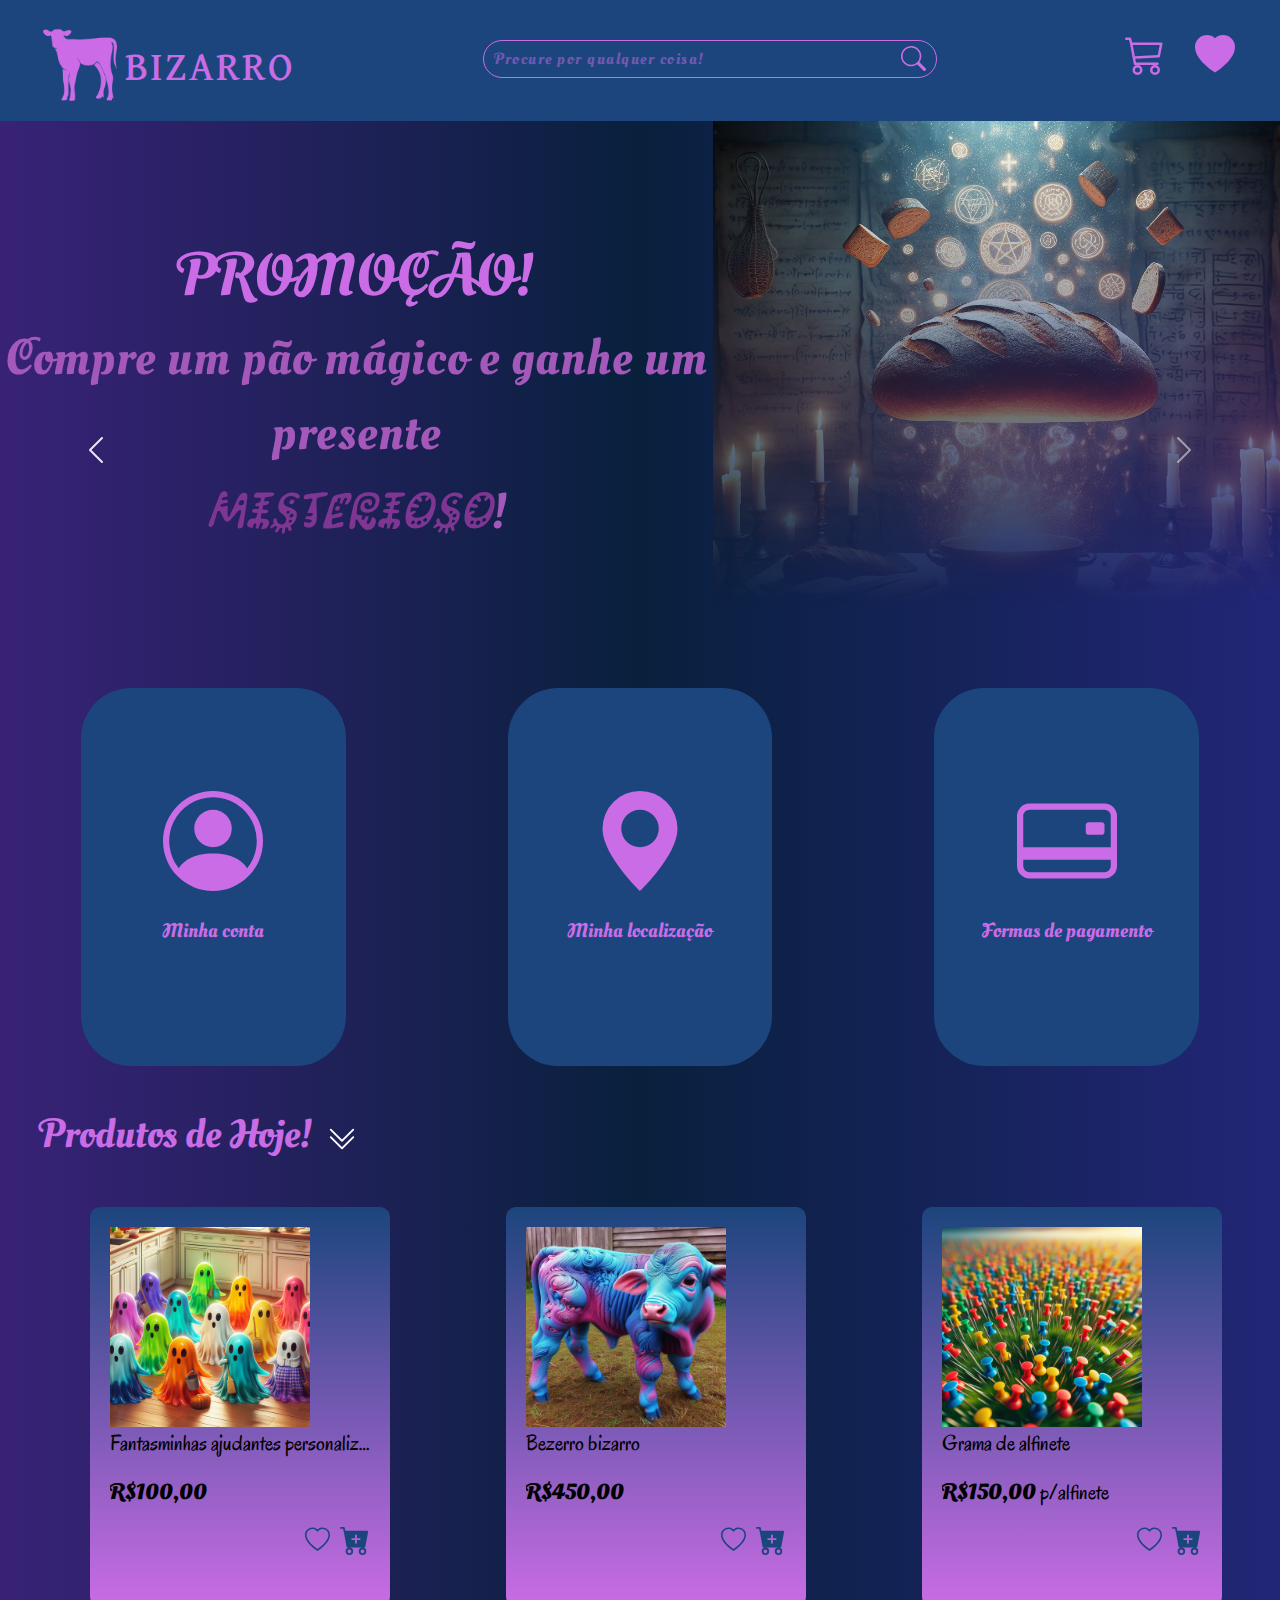
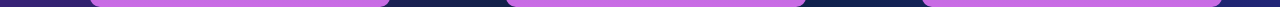
<file: index.html>
<!DOCTYPE html>
<html lang="en">

<head>
    <meta charset="UTF-8">
    <meta name="viewport" content="width=device-width, initial-scale=1.0">
    <link rel="preconnect" href="https://fonts.googleapis.com">
    <link rel="preconnect" href="https://fonts.gstatic.com" crossorigin>
    <link href="https://fonts.googleapis.com/css2?family=Oleo+Script+Swash+Caps:wght@400;700&display=swap"
        rel="stylesheet">
    <link rel="preconnect" href="https://fonts.googleapis.com">
    <link rel="preconnect" href="https://fonts.gstatic.com" crossorigin>
    <link
        href="https://fonts.googleapis.com/css2?family=Aboreto&family=David+Libre:wght@400;500;700&family=Sofia&display=swap"
        rel="stylesheet">
    <link rel="preconnect" href="https://fonts.googleapis.com">
    <link rel="preconnect" href="https://fonts.gstatic.com" crossorigin>
    <link
        href="https://fonts.googleapis.com/css2?family=Aboreto&family=David+Libre:wght@400;500;700&family=Kablammo&family=Sofia&display=swap"
        rel="stylesheet">
    <link href="https://cdn.jsdelivr.net/npm/bootstrap@5.3.3/dist/css/bootstrap.min.css" rel="stylesheet"
        integrity="sha384-QWTKZyjpPEjISv5WaRU9OFeRpok6YctnYmDr5pNlyT2bRjXh0JMhjY6hW+ALEwIH" crossorigin="anonymous">
    <link rel="preconnect" href="https://fonts.googleapis.com">
    <link rel="preconnect" href="https://fonts.gstatic.com" crossorigin>
    <link href="https://fonts.googleapis.com/css2?family=Oregano:ital@0;1&display=swap" rel="stylesheet">
    <link rel="stylesheet" href="style.css">
    <link rel="icon" href="./assets/figure.png">
    <title>Bizarro</title>
</head>

<body>
    <header>
        <div id="logo">
            <a href="index.html">
                <img src="./assets/figure.png" id="figura">
            </a>
            <h1 id="nome">BIZARRO</h1>
        </div>

        <div id="Search">
            <input id="textSearch" type="text" placeholder="Procure por qualquer coisa!">
            <img src="./assets/search.svg" id="lupa">
        </div>

        <div id="acesso">
            <img src="./assets/cart3.svg" class="carrinhoECurtidos" id="carrinho">
            <img src="./assets/heart-fill.svg" class="carrinhoECurtidos">
        </div>
    </header>

    <main>
        <div id="carouselExampleInterval" class="carousel slide" data-bs-ride="carousel">
            <div class="carousel-inner">
                <div class="carousel-item active" data-bs-interval="10000">
                    <div id="promocao">
                        <div id="containerPromocao">
                            <h1 id="titulo">PROMOÇÃO!</h1>
                            <p id="texto">Compre um pão mágico e ganhe um presente <br>
                                <i>misterioso</i>!
                            </p>
                        </div>
                        <img src="./produtos/pao.png" alt="" id="imgPromocao">
                    </div>
                </div>
                <div class="carousel-item" data-bs-interval="2000">
                    <div id="fundo"></div>
                        <div id="containerDesconto">
                            <h1 id="tituloDesconto">Produtos com Desconto!</h1> 
                            <p id="subDesconto">Ate 15% de desconto SÓ HOJE!</p>
                            <ul id="listaCatalogo">
                               <div class="ProDes">
                                    <a href="./produto.html">
                                        <li>
                                            <div class="produto produtoCatalogo">
                                                <img src="./produtos/pai ausente.jpeg" class="imgCatalogo">
                                                <h1>Pai Ausente</h1>
                                                <div class="precos">
                                                    <h3>R$180</h3>
                                                    <h6><u>De R$1200</u></h6>                                          
                                                </div>
                                                <div class="produtoCarrinhoCurtidos">
                                                    <img src="./assets/cart-plus-fill.svg">
                                                    <img src="./assets/heart.svg" alt="">                                                    
                                                </div>

                                            </div>
                                        </li>
                                    </a> 
                                    <a href="./produto.html">
                                        <li>
                                            <div class="produto produtoCatalogo">
                                                <img src="./produtos/ovo pr‚-quebrado.jpg" class="imgCatalogo">
                                                <h1>Ovo Pré-quebrado</h1>
                                                <div class="precos">
                                                    <h3>R$101,85</h3>
                                                    <h6><u>De R$679</u></h6>
                                                </div>   
                                                <div class="produtoCarrinhoCurtidos">
                                                    <img src="./assets/cart-plus-fill.svg">
                                                    <img src="./assets/heart.svg" alt="">                                                    
                                                </div>
                                            </div>
                                        </li>
                                    </a> 
                                    <a href="./produto.html">
                                        <li>
                                            <div class="produto produtoCatalogo">
                                                <img src="./produtos/oxigênio engarrafado.jpeg" class="imgCatalogo">
                                                <h1>Oxigênio Engarrafado</h1>
                                                <div class="precos">
                                                    <h3>R$420</h3>
                                                    <h6><u>De R$2880</u></h6>    
                                                </div>
                                                <div class="produtoCarrinhoCurtidos">
                                                    <img src="./assets/cart-plus-fill.svg">
                                                    <img src="./assets/heart.svg" alt="">                                                    
                                                </div>
                                            </div>
                                        </li>
                                    </a>                                
                            </ul>
  
                                </div>
                        </div>                          
                    </div>               
                </div>
            </div>
        </div>        
            <button class="carousel-control-prev" type="button" data-bs-target="#carouselExampleInterval"
                data-bs-slide="prev">
                <span class="carousel-control-prev-icon" aria-hidden="true"></span>
                <span class="visually-hidden">Previous</span>
            </button>
            <button class="carousel-control-next" type="button" data-bs-target="#carouselExampleInterval"
                data-bs-slide="next">
                <span class="carousel-control-next-icon" aria-hidden="true"></span>
                <span class="visually-hidden">Next</span>
            </button>
        </div>

        <div id="info">
            <div class="dados">
                <img src="./assets/person-circle.svg" alt="">
                <p>Minha conta</p>
            </div>

            <div class="dados">
                <img src="./assets/geo-alt-fill.svg" alt="">
                <p>Minha localização</p>
            </div>

            <div class="dados">
                <img src="./assets/credit-card-2-back.svg" alt="">
                <p>Formas de pagamento</p>
            </div>
        </div>
        <div id="produtosHoje">
            <h1>Produtos de Hoje!</h1>
            <button id="botaoCatalogo">
                <a href="catalogo.html">
                    <img src="assets/chevron-double-down.svg" alt="">
                </a>
            </button>

        </div>

        <ul id="lista">
            <a href="./produto.html">
                <li>
                    <div class="produto">
                        <img src="./produtos/fantasminhas 2.jpeg" class="produtoImg">
                        <p>Fantasminhas ajudantes personalizados</p>
                        <p><b>R$100,00</b></p>
                        <div class="produtoCarrinhoCurtidos">
                            <img src="./assets/cart-plus-fill.svg">
                            <img src="./assets/heart.svg">                                                    
                        </div>
                    </div>
                </li>
            </a>

            <a href="./produto.html">
                <li>
                    <div class="produto">
                        <img src="./produtos/bezerro bizarro.jpeg" class="produtoImg">
                        <p>Bezerro bizarro</p>
                        <p><b>R$450,00</b></p>
                        <div class="produtoCarrinhoCurtidos">
                            <img src="./assets/cart-plus-fill.svg">
                            <img src="./assets/heart.svg" alt="">                                                    
                        </div>  
                    </div>
                </li>
            </a>
            <a href="./produto.html">
                <li>
                    <div class="produto">
                        <img src="./produtos/grama de alfinete.jpeg"  class="produtoImg">
                        <p>Grama de alfinete</p>
                        <p><b>R$150,00</b> p/alfinete</p>
                        <div class="produtoCarrinhoCurtidos">
                            <img src="./assets/cart-plus-fill.svg">
                            <img src="./assets/heart.svg" alt="">                                                    
                        </div>            
                    </div>
                </li>
            </a>
        </ul>
    </main>
    <script src="https://cdn.jsdelivr.net/npm/bootstrap@5.3.3/dist/js/bootstrap.bundle.min.js"
        integrity="sha384-YvpcrYf0tY3lHB60NNkmXc5s9fDVZLESaAA55NDzOxhy9GkcIdslK1eN7N6jIeHz"
        crossorigin="anonymous"></script>
    <script src="script.js"></script>
</body>

</html>
</file>
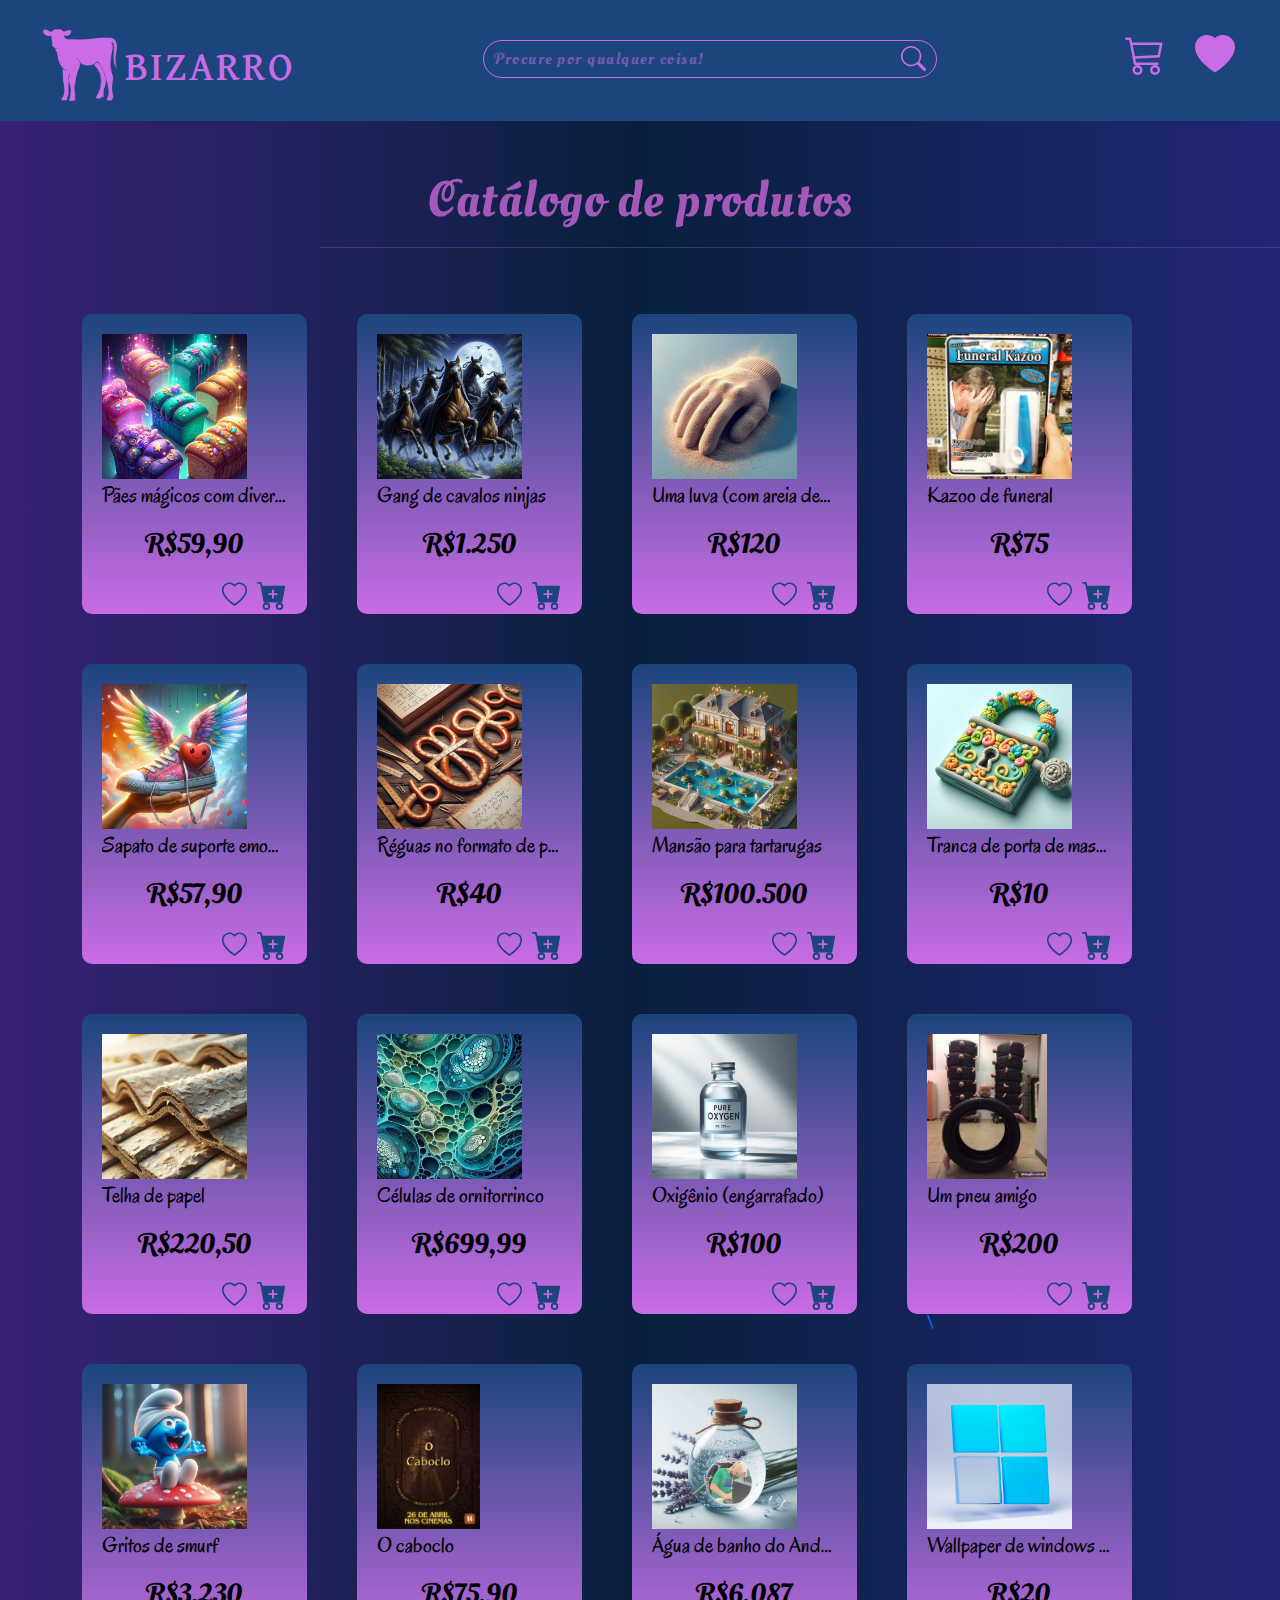
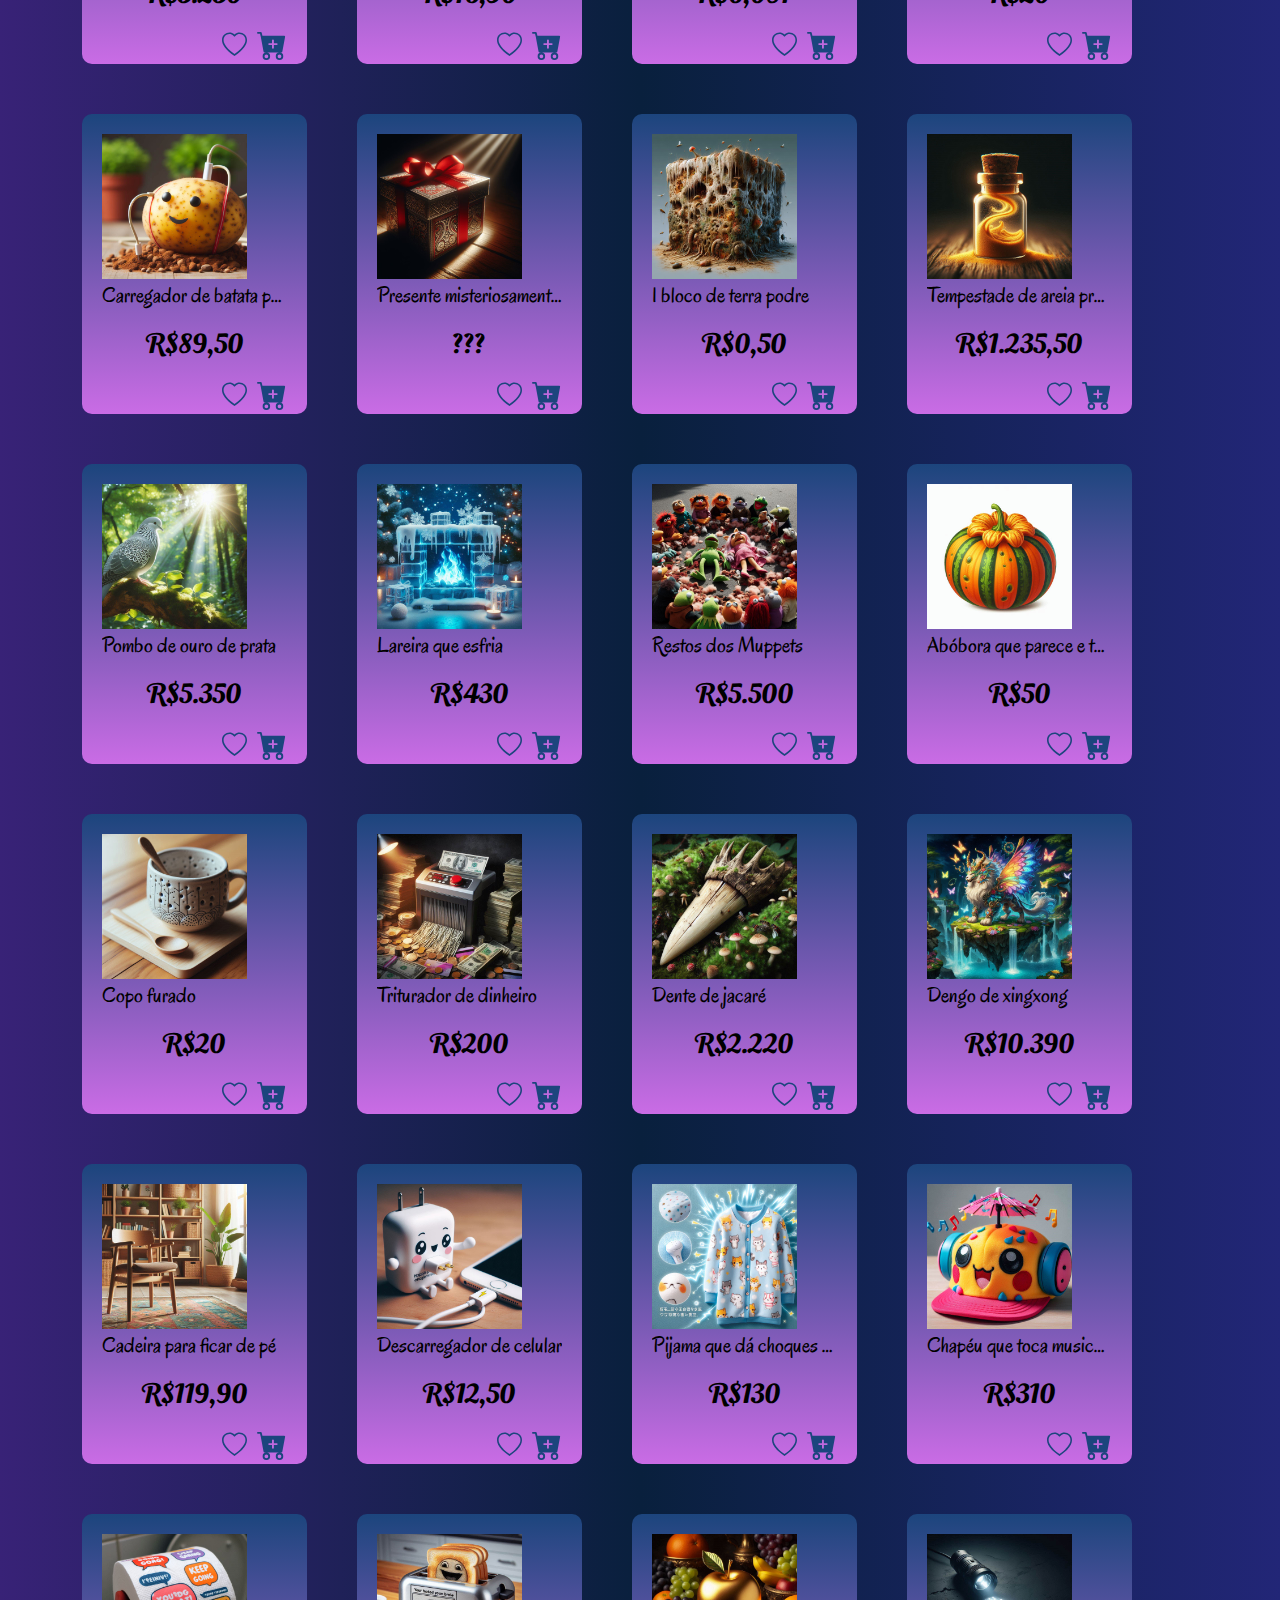
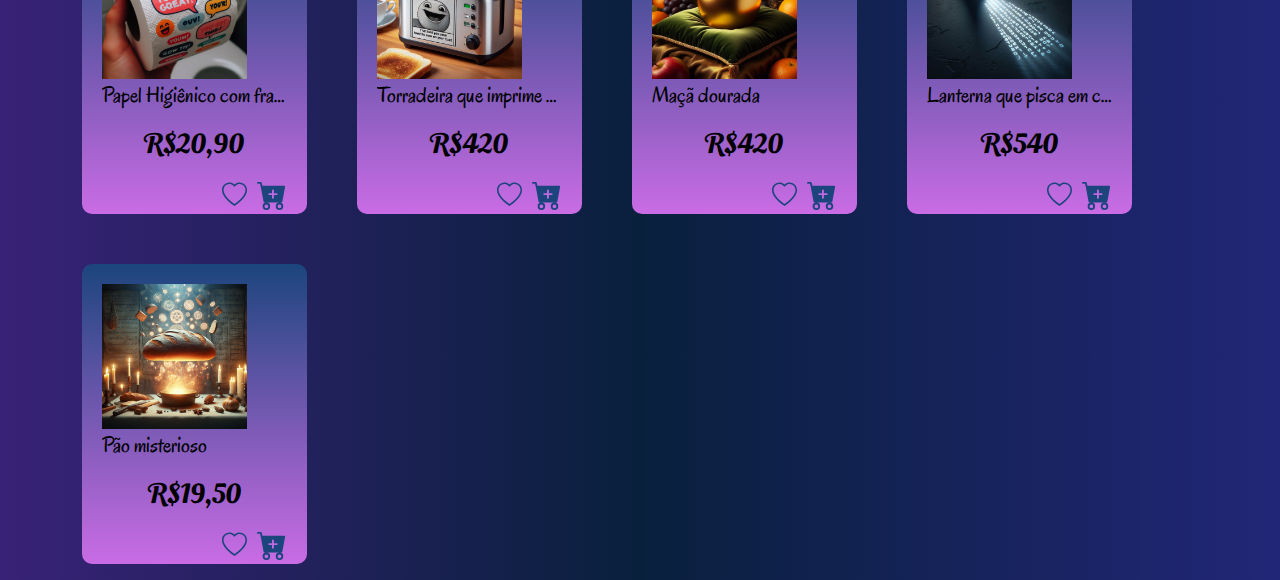
<file: catalogo.html>
<!DOCTYPE html>
<html lang="en">
<head>
    <meta charset="UTF-8">
    <meta name="viewport" content="width=device-width, initial-scale=1.0">
    <link rel="preconnect" href="https://fonts.googleapis.com">
    <link rel="preconnect" href="https://fonts.gstatic.com" crossorigin>
    <link href="https://fonts.googleapis.com/css2?family=Oleo+Script+Swash+Caps:wght@400;700&display=swap" rel="stylesheet">
    <link rel="preconnect" href="https://fonts.googleapis.com">
    <link rel="preconnect" href="https://fonts.gstatic.com" crossorigin>
    <link href="https://fonts.googleapis.com/css2?family=Aboreto&family=David+Libre:wght@400;500;700&family=Sofia&display=swap" rel="stylesheet">
    <link rel="preconnect" href="https://fonts.googleapis.com">
    <link rel="preconnect" href="https://fonts.gstatic.com" crossorigin>
    <link href="https://fonts.googleapis.com/css2?family=Aboreto&family=David+Libre:wght@400;500;700&family=Kablammo&family=Sofia&display=swap" rel="stylesheet">
    <link href="https://cdn.jsdelivr.net/npm/bootstrap@5.3.3/dist/css/bootstrap.min.css" rel="stylesheet" integrity="sha384-QWTKZyjpPEjISv5WaRU9OFeRpok6YctnYmDr5pNlyT2bRjXh0JMhjY6hW+ALEwIH" crossorigin="anonymous">
    <link rel="preconnect" href="https://fonts.googleapis.com">
    <link rel="preconnect" href="https://fonts.gstatic.com" crossorigin>
    <link href="https://fonts.googleapis.com/css2?family=Oregano:ital@0;1&display=swap" rel="stylesheet">
    <link rel="stylesheet" href="style.css">
    <link rel="icon" href="./assets/figure.png">
    <title>Bizarro</title>
</head>
<body>
    <header>
        <div id="logo">
            <a href="index.html">
                <img src="./assets/figure.png" id="figura">
            </a>
            <h1 id="nome">BIZARRO</h1>      
        </div> 

        <div id="Search">
            <input id="textSearch" type="text" placeholder="Procure por qualquer coisa!">  
            <img src="./assets/search.svg" id="lupa">
        </div>
 
        <div id="acesso">
            <img src="./assets/cart3.svg" class="carrinhoECurtidos" id="carrinho">
            <img src="./assets/heart-fill.svg" class="carrinhoECurtidos">
        </div>
    </header>
 
    <main>
        <h1 id="catalogoTitulo">Catálogo de produtos</h1>
        <hr id="linhaCatalogo">
        <ul id="listaCatalogo">
            <a href="./produto.html">
                <li>
                    <div class="produto produtoCatalogo">
                        <img src="./produtos/paes magicos coloridos.png" class="imgCatalogo">
                        <p>Pães mágicos com diversos efeitos mágicos</p>
                        <div class="precos">
                            <h3>R$59,90</h3> 
                        </div>
                        <div class="produtoCarrinhoCurtidos">
                            <img src="./assets/cart-plus-fill.svg">
                            <img src="./assets/heart.svg">                                                    
                        </div>
                    </div>
                </li>
            </a> 
            <a href="./produto.html">
                <li>
                    <div class="produto produtoCatalogo">
                        <img src="./produtos/cavalos.png" class="imgCatalogo">
                        <p>Gang de cavalos ninjas</p>
                        <div class="precos">
                            <h3>R$1.250</h3>   
                        </div>
                        <div class="produtoCarrinhoCurtidos">
                            <img src="./assets/cart-plus-fill.svg" id="carrinho">
                            <img src="./assets/heart.svg">                                                    
                        </div>
                    </div>
                </li>
            </a> 
            <a href="./produto.html">
                <li>
                    <div class="produto produtoCatalogo">
                        <img src="./produtos/luva.jpeg" class="imgCatalogo">                
                        <p>Uma luva (com areia dentro)</p>
                        <div class="precos">
                            <h3>R$120</h3>     
                        </div>
                        <div class="produtoCarrinhoCurtidos">
                            <img src="./assets/cart-plus-fill.svg" id="carrinho">
                            <img src="./assets/heart.svg">                                                    
                        </div>
                    </div>
                </li>
            </a>
            <a href="./produto.html">
                <li>
                    <div class="produto produtoCatalogo">
                        <img src="./produtos/kazoo.png" class="imgCatalogo">                
                        <p>Kazoo de funeral</p>
                        <div class="precos">
                            <h3>R$75</h3>   
                        </div>
                        <div class="produtoCarrinhoCurtidos">
                            <img src="./assets/cart-plus-fill.svg" id="carrinho">
                            <img src="./assets/heart.svg">                                                    
                        </div>
                    </div>
                </li>
            </a>
            <a href="./produto.html">
                <li>
                    <div class="produto produtoCatalogo">
                        <img src="./produtos/sapato de suporte emocional.jpeg"class="imgCatalogo">               
                        <p>Sapato de suporte emocional</p>
                        <div class="precos">
                            <h3>R$57,90</h3>   
                        </div>
                        <div class="produtoCarrinhoCurtidos">
                            <img src="./assets/cart-plus-fill.svg">
                            <img src="./assets/heart.svg" alt="">                                                    
                        </div>
                    </div>
                </li>
            </a>
            <a href="./produto.html">
                <li>
                    <div class="produto produtoCatalogo"> 
                        <img src="./produtos/pretzels.jpeg" class="imgCatalogo">
                        <p>Réguas no formato de pretzels de diferentes tamanhos</p>
                        <div class="precos">
                            <h3>R$40</h3>  
                        </div>
                        <div class="produtoCarrinhoCurtidos">
                            <img src="./assets/cart-plus-fill.svg">
                            <img src="./assets/heart.svg" alt="">                                                    
                        </div>
                    </div>
                </li>
            </a>
            <a href="./produto.html">
                <li>
                    <div class="produto produtoCatalogo">
                        <img src="./produtos/mansao para tartarugas.jpeg" class="imgCatalogo">                        
                        <p>Mansão para tartarugas</p>
                        <div class="precos">
                            <h3>R$100.500</h3>    
                        </div>
                        <div class="produtoCarrinhoCurtidos">
                            <img src="./assets/cart-plus-fill.svg">
                            <img src="./assets/heart.svg" alt="">                                                    
                        </div>
                    </div>
                </li>
            </a>
            <a href="./produto.html">
                <li>
                    <div class="produto produtoCatalogo">
                        <img src="./produtos/tranca de porta de massinha de modelar.jpeg" class="imgCatalogo">                    
                        <p>Tranca de porta de massinha de modelar</p>
                        <div class="precos">
                            <h3>R$10</h3>  
                        </div>
                        <div class="produtoCarrinhoCurtidos">
                            <img src="./assets/cart-plus-fill.svg">
                            <img src="./assets/heart.svg" alt="">                                                    
                        </div>
                    </div>                    
                </li>                
            </a>
            <a href="./produto.html">
                <li>
                    <div class="produto produtoCatalogo">
                        <img src="./produtos/telha de papel.jpeg" class="imgCatalogo">                
                        <p>Telha de papel</p>
                        <div class="precos">
                            <h3>R$220,50</h3>    
                        </div>
                        <div class="produtoCarrinhoCurtidos">
                            <img src="./assets/cart-plus-fill.svg">
                            <img src="./assets/heart.svg" alt="">                                                    
                        </div>
                    </div>
                </li>                
            </a>
            <a href="./produto.html">
                <li>
                    <div class="produto produtoCatalogo">
                        <img src="./produtos/celulas.jpeg" class="imgCatalogo">                
                        <p>Células de ornitorrinco</p>
                        <div class="precos">
                            <h3>R$699,99</h3>   
                        </div>
                        <div class="produtoCarrinhoCurtidos">
                            <img src="./assets/cart-plus-fill.svg">
                            <img src="./assets/heart.svg" alt="">                                                    
                        </div>
                    </div>
                </li>                
            </a>
            <a href="./produto.html">
                <li>
                    <div class="produto produtoCatalogo">
                        <img src="./produtos/oxigênio engarrafado.jpeg" class="imgCatalogo">                
                        <p>Oxigênio (engarrafado)</p>
                        <div class="precos">
                            <h3>R$100</h3>     
                        </div>
                        <div class="produtoCarrinhoCurtidos">
                            <img src="./assets/cart-plus-fill.svg">
                            <img src="./assets/heart.svg" alt="">                                                    
                        </div>
                    </div>
                </li>               
            </a>
            <a href="./produto.html">
                <li>
                    <div class="produto produtoCatalogo">
                        <img src="./produtos/pneu amigo.png" class="imgCatalogo"> 
                        <p>Um pneu amigo</p>
                        <div class="precos">
                            <h3>R$200</h3>  
                        </div>
                        <div class="produtoCarrinhoCurtidos">
                            <img src="./assets/cart-plus-fill.svg">
                            <img src="./assets/heart.svg" alt="">                                                    
                        </div>
\                    </div>
                </li>               
            </a>
            <a href="./produto.html">
                <li>
                    <div class="produto produtoCatalogo">
                        <img src="./produtos/grito smurf.jpeg"class="imgCatalogo">                           
                        <p>Gritos de smurf</p>
                        <div class="precos">
                            <h3>R$3.230</h3>    
                        </div>
                        <div class="produtoCarrinhoCurtidos">
                            <img src="./assets/cart-plus-fill.svg">
                            <img src="./assets/heart.svg" alt="">                                                    
                        </div>
                    </div>
                </li>                
            </a>
            <a href="./produto.html">
                <li>
                    <div class="produto produtoCatalogo">
                        <img src="./produtos/caboclo.jpeg"class="imgCatalogo">                           
                        <p>O caboclo</p>
                        <div class="precos">
                            <h3>R$75,90</h3> 
                        </div>
                        <div class="produtoCarrinhoCurtidos">
                            <img src="./assets/cart-plus-fill.svg">
                            <img src="./assets/heart.svg" alt="">                                                    
                        </div>
                    </div>
                </li>                
            </a>

            <a href="./produto.html">
                <li>
                    <div class="produto produtoCatalogo">
                        <img src="./produtos/agua.png" class="imgCatalogo">                       
                        <p>Água de banho do Andrei</p>
                        <div class="precos">
                            <h3>R$6,087</h3>   
                        </div>
                        <div class="produtoCarrinhoCurtidos">
                            <img src="./assets/cart-plus-fill.svg">
                            <img src="./assets/heart.svg" alt="">                                                    
                        </div>
                    </div>
                </li>                
            </a>

            <a href="">
                <li class="produto produtoCatalogo">
                    <div>
                        <img src="./produtos/windows 10.png" class="imgCatalogo">                         
                        <p>Wallpaper de windows 10</p>
                        <div class="precos">
                            <h3>R$20</h3>   
                        </div>
                        <div class="produtoCarrinhoCurtidos">
                            <img src="./assets/cart-plus-fill.svg">
                            <img src="./assets/heart.svg" alt="">                                                    
                        </div>
                    </div>
                </li>                
            </a>

            <a href="./produto.html">
                <li>
                    <div class="produto produtoCatalogo">
                        <img src="./produtos/batata.jpeg" class="imgCatalogo">                         
                        <p>Carregador de batata para bola de vôlei</p>
                        <div class="precos">
                            <h3>R$89,50</h3>   
                        </div>
                        <div class="produtoCarrinhoCurtidos">
                            <img src="./assets/cart-plus-fill.svg">
                            <img src="./assets/heart.svg" alt="">                                                    
                        </div>
                    </div>
                </li>                
            </a>
            <a href="./produto.html">
                <li>
                    <div class="produto produtoCatalogo">
                        <img src="./produtos/presente misterioso.jpeg" class="imgCatalogo">                      
                        <p>Presente misteriosamente secreto</p> 
                        <div class="precos">
                            <h3>???</h3>     
                        </div>
                        <div class="produtoCarrinhoCurtidos">
                            <img src="./assets/cart-plus-fill.svg">
                            <img src="./assets/heart.svg" alt="">                                                    
                        </div>
                    </div>
                </li>
            </a>
            <a href="./produto.html">
                <li>
                    <div class="produto produtoCatalogo">
                        <img src="./produtos/terra podre.jpeg" class="imgCatalogo">                     
                        <p>1 bloco de terra podre</p>  
                        <div class="precos">
                            <h3>R$0,50</h3>   
                        </div>
                        <div class="produtoCarrinhoCurtidos">
                            <img src="./assets/cart-plus-fill.svg">
                            <img src="./assets/heart.svg" alt="">                                                    
                        </div>
                    </div>
                </li>

            </a>
            <a href="./produto.html">
                <li>
                    <div class="produto produtoCatalogo">
                        <img src="./produtos/tempestade.jpeg" class="imgCatalogo">                         
                        <p>Tempestade de areia preta na garrafa</p>
                        <div class="precos">
                            <h3>R$1.235,50</h3>  
                        </div>
                        <div class="produtoCarrinhoCurtidos">
                            <img src="./assets/cart-plus-fill.svg">
                            <img src="./assets/heart.svg" alt="">                                                    
                        </div>
                    </div>
                </li>                
            </a>
            <a href="">
                <li>
                    <div class="produto produtoCatalogo">
                        <img src="./produtos/pombo.jpeg" class="imgCatalogo">                         
                        <p>Pombo de ouro de prata</p>
                        <div class="precos">
                            <h3>R$5.350</h3>    
                        </div>
                        <div class="produtoCarrinhoCurtidos">
                            <img src="./assets/cart-plus-fill.svg">
                            <img src="./assets/heart.svg" alt="">                                                    
                        </div>
                    </div>
                </li>               
            </a>
            <a href="./produto.html">
                <li>
                    <div class="produto produtoCatalogo">
                        <img src="./produtos/lareira.jpeg" class="imgCatalogo">                        
                        <p>Lareira que esfria</p> 
                        <div class="precos">
                            <h3>R$430</h3>    
                        </div>
                        <div class="produtoCarrinhoCurtidos">
                            <img src="./assets/cart-plus-fill.svg">
                            <img src="./assets/heart.svg" alt="">                                                    
                        </div>
                    </div>
                </li>               
            </a>
            <a href="./produto.html">
                <li>
                    <div class="produto produtoCatalogo">
                        <img src="./produtos/muppets.jpeg" class="imgCatalogo">                        
                        <p>Restos dos Muppets</p>  
                        <div class="precos">
                            <h3>R$5.500</h3>    
                        </div>
                        <div class="produtoCarrinhoCurtidos">
                            <img src="./assets/cart-plus-fill.svg">
                            <img src="./assets/heart.svg" alt="">                                                    
                        </div>
                    </div>
                </li>               
            </a>
            <a href="./produto.html">
                <li>
                    <div class="produto produtoCatalogo">
                        <img src="./produtos/abobora.jpeg" class="imgCatalogo">                           
                        <p>Abóbora que parece e tem gosto de maracujá</p>
                        <div class="precos">
                            <h3>R$50</h3>  
                        </div>
                        <div class="produtoCarrinhoCurtidos">
                            <img src="./assets/cart-plus-fill.svg">
                            <img src="./assets/heart.svg" alt="">                                                    
                        </div>
                    </div>
                </li>               
            </a>
            <a href="./produto.html">
                <li>
                    <div class="produto produtoCatalogo">
                    <img src="./produtos/copo.jpeg" class="imgCatalogo">   
                    <p>Copo furado</p>   
                    <div class="precos">
                        <h3>R$20</h3>   
                    </div>
                    <div class="produtoCarrinhoCurtidos">
                        <img src="./assets/cart-plus-fill.svg">
                        <img src="./assets/heart.svg" alt="">                                                    
                    </div>
                    </div>
                </li>               
            </a>
            <a href="./produto.html">
                <li>
                    <div class="produto produtoCatalogo">
                    <img src="./produtos/triturador.jpeg" class="imgCatalogo">   
                    <p>Triturador de dinheiro</p> 
                    <div class="precos">
                        <h3>R$200</h3>   
                    </div>
                    <div class="produtoCarrinhoCurtidos">
                        <img src="./assets/cart-plus-fill.svg">
                        <img src="./assets/heart.svg" alt="">                                                    
                    </div>
                    </div>
                </li>                 
            </a>
            <a href="./produto.html">
                <li>
                    <div class="produto produtoCatalogo">
                    <img src="./produtos/dente.jpeg" class="imgCatalogo">   
                    <p>Dente de jacaré</p>  
                    <div class="precos">
                        <h3>R$2.220</h3>   
                    </div>
                    <div class="produtoCarrinhoCurtidos">
                        <img src="./assets/cart-plus-fill.svg">
                        <img src="./assets/heart.svg" alt="">                                                    
                    </div>
                    </div>
                </li>               
            </a>
            <a href="./produto.html">
                <li>
                    <div class="produto produtoCatalogo">
                    <img src="./produtos/dengo.jpeg" class="imgCatalogo">   
                    <p>Dengo de xingxong</p> 
                    <div class="precos">
                        <h3>R$10.390</h3>   
                    </div>
                    <div class="produtoCarrinhoCurtidos">
                        <img src="./assets/cart-plus-fill.svg">
                        <img src="./assets/heart.svg" alt="">                                                    
                    </div>
                    </div>
                </li>               
            </a>
            <a href="./produto.html">
                <li>
                    <div class="produto produtoCatalogo">
                    <img src="./produtos/cadeira.jpeg" class="imgCatalogo">   
                    <p>Cadeira para ficar de pé</p>  
                    <div class="precos">
                        <h3>R$119,90</h3>  
                    </div>
                    <div class="produtoCarrinhoCurtidos">
                        <img src="./assets/cart-plus-fill.svg">
                        <img src="./assets/heart.svg" alt="">                                                    
                    </div>
                    </div>
                </li>   
            </a>
            <a href="./produto.html">
                <li>
                    <div class="produto produtoCatalogo">
                    <img src="./produtos/descarregador.jpeg" class="imgCatalogo">   
                    <p>Descarregador de celular</p> 
                    <div class="precos">
                        <h3>R$12,50</h3>   
                    </div>
                    <div class="produtoCarrinhoCurtidos">
                        <img src="./assets/cart-plus-fill.svg">
                        <img src="./assets/heart.svg" alt="">                                                    
                    </div>
                    </div>
                </li>  
            </a>
            <a href="./produto.html">
                <li>
                    <div class="produto produtoCatalogo">
                    <img src="./produtos/pijama.jpeg" class="imgCatalogo">   
                    <p>Pijama que dá choques com certa constância</p> 
                    <div class="precos">
                        <h3>R$130</h3>   
                    </div>
                    <div class="produtoCarrinhoCurtidos">
                        <img src="./assets/cart-plus-fill.svg">
                        <img src="./assets/heart.svg" alt="">                                                    
                    </div>
                    </div>
                </li>  
            </a>
            <a href="./produto.html">
                <li>
                    <div class="produto produtoCatalogo">
                    <img src="./produtos/chapeu.jpeg" class="imgCatalogo">   
                    <p>Chapéu que toca musica quando chove</p>  
                    <div class="precos">
                        <h3>R$310</h3>  
                    </div>
                    <div class="produtoCarrinhoCurtidos">
                        <img src="./assets/cart-plus-fill.svg">
                        <img src="./assets/heart.svg" alt="">                                                    
                    </div>
                    </div>
                </li>                  
            </a>
            <a href="./produto.html">
                <li>
                    <div class="produto produtoCatalogo">
                    <img src="./produtos/papel higienico.jpeg" class="imgCatalogo">   
                    <p>Papel Higiênico com frases motivacionais</p> 
                    <div class="precos">
                        <h3>R$20,90</h3>    
                    </div>
                    <div class="produtoCarrinhoCurtidos">
                        <img src="./assets/cart-plus-fill.svg">
                        <img src="./assets/heart.svg" alt="">                                                    
                    </div>
                    </div>
                </li>    
            </a>
            <a href="./produto.html">
                <li>
                    <div class="produto produtoCatalogo">
                    <img src="./produtos/torradeira.jpeg" class="imgCatalogo">   
                    <p>Torradeira que imprime seu meme favorito na sua torrada</p>  
                    <div class="precos">
                        <h3>R$420</h3>  
                    </div>
                    <div class="produtoCarrinhoCurtidos">
                        <img src="./assets/cart-plus-fill.svg">
                        <img src="./assets/heart.svg" alt="">                                                    
                    </div>
                    </div>
                </li> 

            </a>
            <a href="./produto.html">
                <li>
                    <div class="produto produtoCatalogo">
                    <img src="./produtos/maca dourada.jpeg" class="imgCatalogo">   
                    <p>Maçã dourada</p>   
                    <div class="precos">
                        <h3>R$420</h3>   
                    </div>
                    <div class="produtoCarrinhoCurtidos">
                        <img src="./assets/cart-plus-fill.svg">
                        <img src="./assets/heart.svg" alt="">                                                    
                    </div>
                    </div>
                </li> 

            </a>
            <a href="./produto.html">
                <li>
                    <div class="produto produtoCatalogo">
                    <img src="./produtos/lanterna.jpeg" class="imgCatalogo">   
                    <p>Lanterna que pisca em codigo morse</p>   
                    <div class="precos">
                        <h3>R$540</h3>    
                    </div>
                    <div class="produtoCarrinhoCurtidos">
                        <img src="./assets/cart-plus-fill.svg">
                        <img src="./assets/heart.svg" alt="">                                                    
                    </div>
                    </div>
                </li> 
            </a>
            <a href="./produto.html">
                <li>
                    <div class="produto produtoCatalogo">
                    <img src="./produtos/pao.png" class="imgCatalogo">   
                    <p>Pão misterioso</p>  
                    <div class="precos">
                        <h3>R$19,50</h3>   
                    </div>
                    <div class="produtoCarrinhoCurtidos">
                        <img src="./assets/cart-plus-fill.svg">
                        <img src="./assets/heart.svg" alt="">                                                    
                    </div>
                    </div>
                </li> 
            </a>
        </ul>
    </main>
    <script src="script.js"></script>
</body>
</html>
</file>
<file: style.css>
/* GERAL */

*{
    margin: 0;
    padding: 0;
    font-family: "Sedgwick Ave Display", cursive;
    font-family: "Oleo Script Swash Caps", system-ui;
}

body{
    background-image: linear-gradient(to right, #382277,#09203D,#222677);
    background-attachment: repeat;
}
 
header{
    display: flex;
    justify-content: space-between; 
    background-color: #1C457D; 
    gap: 6px;
    height: 3.2cm; 
    border: none;
}

/* PAG 1 */

input{
    color: #a458b9;
}

#logo{
    display: flex; 
    margin-top: 20px; 
    margin-left: 35px;  
}
#figura{
    height: 90px;
}

#nome{
    font-family: "David Libre", serif;
    margin-top: 25px;
    font-size: 40px;
    letter-spacing: 2px;
    color: #CA6CE5;
}

a{
    text-decoration: none;
}

#Search{
    display: flex;
    margin-top: 40px;
    background-color: transparent;
    height: 1cm;
    width: 12cm;
    border-radius: 50px;
    border: 1px solid #CA6CE5;

}
::placeholder{
    color: #CA6CE5;
    opacity: 50%;
}

#textSearch{
    outline: none;
    border: none;
    background-color: transparent;
    width: 15cm;
    margin: 10px;
    letter-spacing: 1.5px;
}

#lupa{
    margin-right: 10px;
    margin-top: 5px;
    display: flex;
    height: 25px;
}

#acesso{
    display: flex; 
    margin-top: 35px;  
    margin-right: 45px;
    gap: 30px;
}

.carrinhoECurtidos{
    height: 40px;
    z-index: 2;
    cursor: pointer;
}

#promocao{
    display: flex;
    justify-content: space-between; 
}

#containerPromocao{
    margin-top: 20px;
    letter-spacing: 1px;
    margin: 120px auto;
    text-align: center;
}

#titulo{
    color: #CA6CE5;
    font-size: 60px;
}

#texto{
    color: #a458b9;
    font-size: 50px;
}
#texto i{
    font-family: "Kablammo", system-ui;
    color: #7f3693;
}
#imgPromocao{
    height: 15cm;
    mask-image: linear-gradient(to top, transparent 15%, #382277);
}

#info{
    display: flex;
    justify-content: space-around;
}

/* desconto */

#fundo{
    background-image: url(./assets/fundo.jpeg);
    height: 15cm;
    width: 100%;
    mask-image: linear-gradient(to top, transparent 15%, #382277);
    background-size: cover;
    background-position: 0px -140px;
    filter: brightness(40%);
    justify-content: flex-start;
    position: absolute;
}

#containerDesconto{
    height: 15cm;
    display: flex;
    flex-direction: column;
    align-items: center;
    justify-content: center;

}
#tituloDesconto{
    color: #CA6CE5;
    font-size: 60px;
    position: relative;
    margin-top: 10px;
    margin-left: 100px;
}
#subDesconto{
    color: #9f4fb5;
    font-size: 35px;
    margin-top: 10px;
    position: relative;
    margin-left: 100px;
}

.produto h1{
    font-size: 22px;
    color: rgb(33, 33, 34);
    overflow:hidden;
    white-space: nowrap;
    text-overflow: ellipsis;
}

.ProDes{
    display: flex;
    position: relative;

}
.precos{
    display: flex;
    justify-content: center;
    color: black;
}

.precos h6{
    color: rgb(66, 49, 77);
}

.produtoCarrinhoCurtidos{
    margin-top: 10px;
    display: flex;
    gap: 10px;
    flex-direction: row-reverse;
}

.dados:hover{
    outline: solid #CA6CE5;

}
 
.dados{
    background-color: #1C457D;
    display: flex;
    justify-content: center;
    align-items: center;
    flex-direction: column;
    border-radius: 50px;
    height: 10cm;
    width: 7cm;
}

.dados p{
    color: #CA6CE5;
    font-size: 20px;
    margin-top: 25px; 
}

#produtosHoje{
    display: flex;
    gap: 15px;
    margin-top: 45px;
    margin-left: 40px;
}

#produtosHoje h1{
    color: #CA6CE5;
}

#botaoCatalogo{
    background-color: transparent;
    border: none;
}
#lista{
    height: 5px;
    margin-top: 40px;
    display: flex;
    justify-content: space-around;
    list-style-type: none;

}

.produto{
    padding: 20px;
    height: 400px;
    width: 300px;
    background-image: linear-gradient(to bottom, #1C457D, #CA6CE5);
    border-radius: 10px;

}

.produtoImg{
    height: 200px;
}


.produto p{
    font-family: "Oregano", cursive;
    font-size: 22px;
    color: black;
    overflow:hidden;
    white-space: nowrap;
    text-overflow: ellipsis;
    
}

.produto:hover{
    border: 1px solid #CA6CE5;
}

/* PAG 2 */
#catalogoTitulo{
    font-size: 50px;
    color: #a458b9;
    letter-spacing: 1.5px;
    text-align: center;
    margin-top: 50px;
}

#linhaCatalogo{
    margin-left: auto;
    color: #CA6CE5;
    width: 75vw;
}
#listaCatalogo{
    display: flex;
    flex-wrap: wrap;
    list-style-type: none;

}

.produtoCatalogo{
    flex-direction: column;
    margin-top: 50px;
    margin-left: 50px;
    height: 300px;
    width: 225px;  
}

.imgCatalogo{
    height: 145px;
}
</file>
